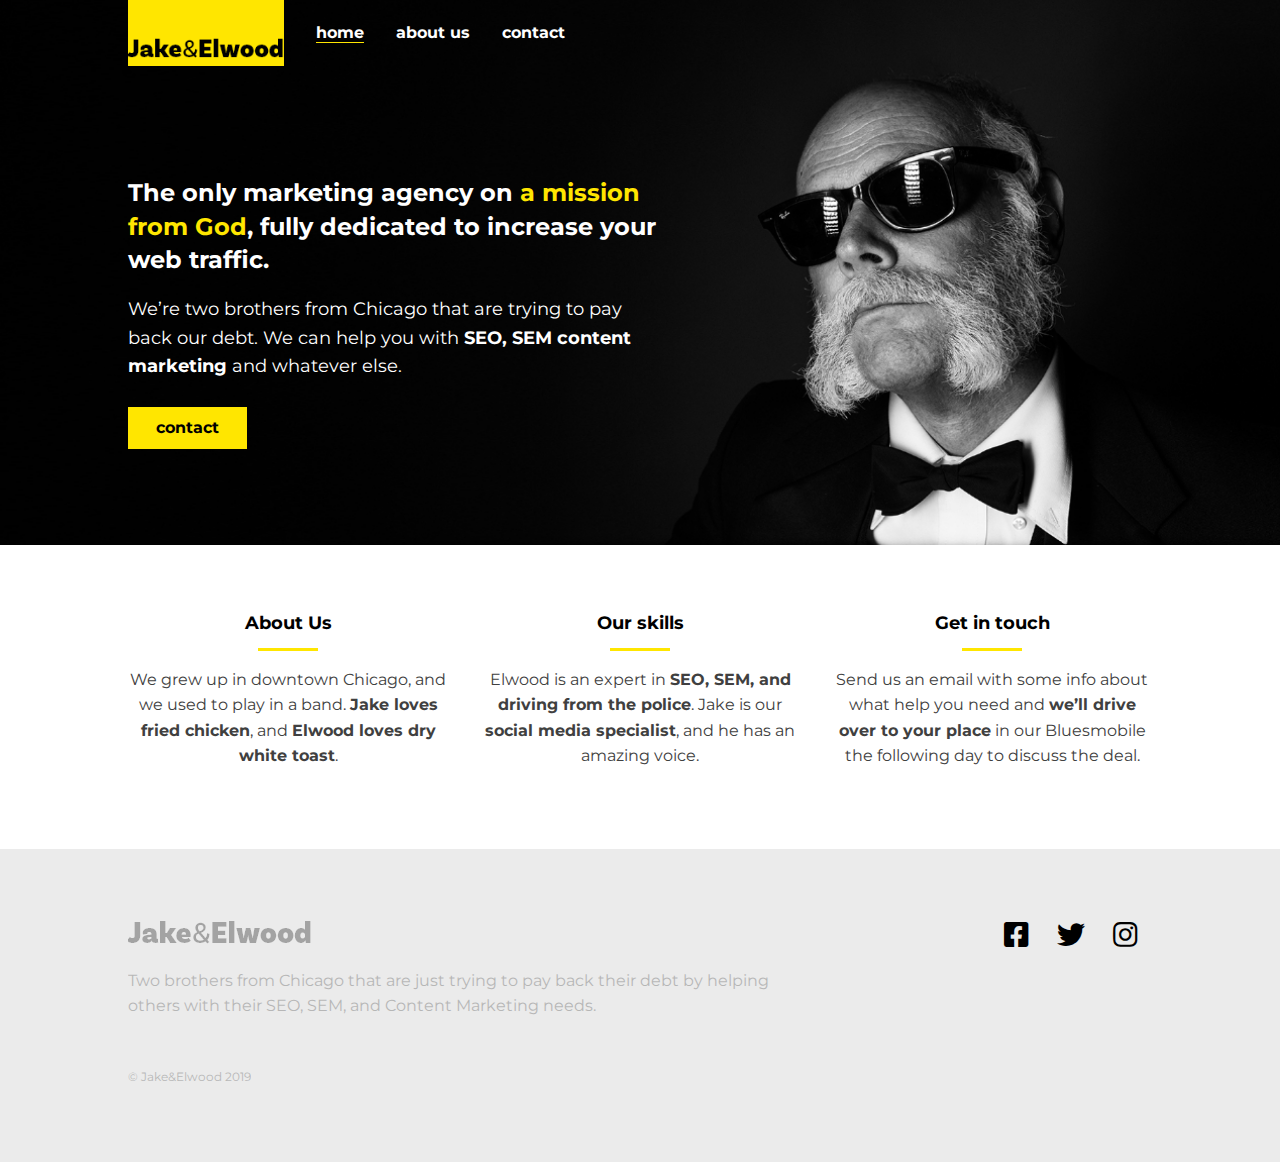
<file: index.html>
<!DOCTYPE html>
<html>
    <head>
        <link rel="stylesheet" href="normalize.css">
        <title>Jake & Elwood</title>
        <!-- viewport meta to render pages on mobile properly -->
        <meta name="viewport" content="width=device-width, initial-scale=1">
        <!-- link to google fonts -->
        <link href="https://fonts.googleapis.com/css?family=Montserrat:400,700&display=swap" rel="stylesheet">
        <!-- https://cdnjs.com/libraries/font-awesome -->
        <link href="https://cdnjs.cloudflare.com/ajax/libs/font-awesome/5.9.0/css/all.css" rel="stylesheet">
        <!-- link to my CSS -->
        <link href="css/style.css" rel="stylesheet">
    </head>
    <body>
        <header class="header header-home main-grid">
            <div class="header-content">
                <a class="logo-link" href="index.html"> <img src="img/logo.png" alt="" class="logo"> </a>
                <button aria-label="Open navigation" class="open-nav">&#9776;</button>
                <nav class="nav"> 
                    <button aria-label="Close navigation" class="close-nav">&times;</button>
                    <ul class="nav-list">
                        <li class="nav-item">
                            <a href="index.html" class="nav-link current">home</a>
                        </li>
                        <li class="nav-item">
                            <a href="about.html" class="nav-link">about us</a>
                        </li>
                        <li class="nav-item">
                            <a href="contact.html" class="nav-link">contact</a>
                        </li>
                    </ul>
                </nav>
            </div>
        </header>
        <main>
            <section class="hero main-grid">
                <h1 class="hero-title">The only marketing agency on <span class="accent-color">a mission from God</span>, fully dedicated to increase your web traffic. </h1>
                <p class="hero-subtitle">We’re two brothers from Chicago that are trying to pay back our debt. We can help you with <strong>SEO, SEM content marketing</strong> and whatever else.</p>
                <a href="contact.html" class="btn btn-primary">contact</a>
            </section>
            <section class="info main-grid">
                <div class="col">
                    <h2 class="section-title section-title-center">About Us</h2>
                    <p>We grew up in downtown Chicago, and we used to play in a band. <strong>Jake loves fried chicken</strong>, and <strong>Elwood loves dry white toast</strong>.</p>
                </div>
                <div class="col">
                    <h2 class="section-title section-title-center">Our skills</h2>
                    <p>Elwood is an expert in <strong>SEO, SEM, and driving from the police</strong>. Jake is our <strong>social media specialist</strong>, and he has an amazing voice.</p>
                </div>
                <div class="col">
                    <h2 class="section-title section-title-center">Get in touch</h2>
                    <p>Send us an email with some info about what help you need and <strong>we’ll drive over to your place</strong> in our Bluesmobile the following day to discuss the deal.</p>
                </div>
            </section>
        </main>
        <footer class="footer main-grid">
            <div class="footer-main">
                <img src="img/logo.png" alt="" class="footer-logo">
                <p class="footer-text">Two brothers from Chicago that are just trying to pay back their debt by helping others with their SEO, SEM, and Content Marketing needs.</p>
                <p class="footer-fineprint">© Jake&Elwood 2019</p>
            </div>
            <ul class="social-list">
                <li class="social-item">
                    <a href="#" class="social-link"><i class="fab fa-facebook-square"></i></a>
                </li>
                <li class="social-item">
                    <a href="#" class="social-link"><i class="fab fa-twitter"></i></a>
                </li>
                <li class="social-item">
                    <a href="#" class="social-link"><i class="fab fa-instagram"></i></a>
                </li>
            </ul>
        </footer>
        <script src="script.js"></script>
    </body>
</html>
</file>
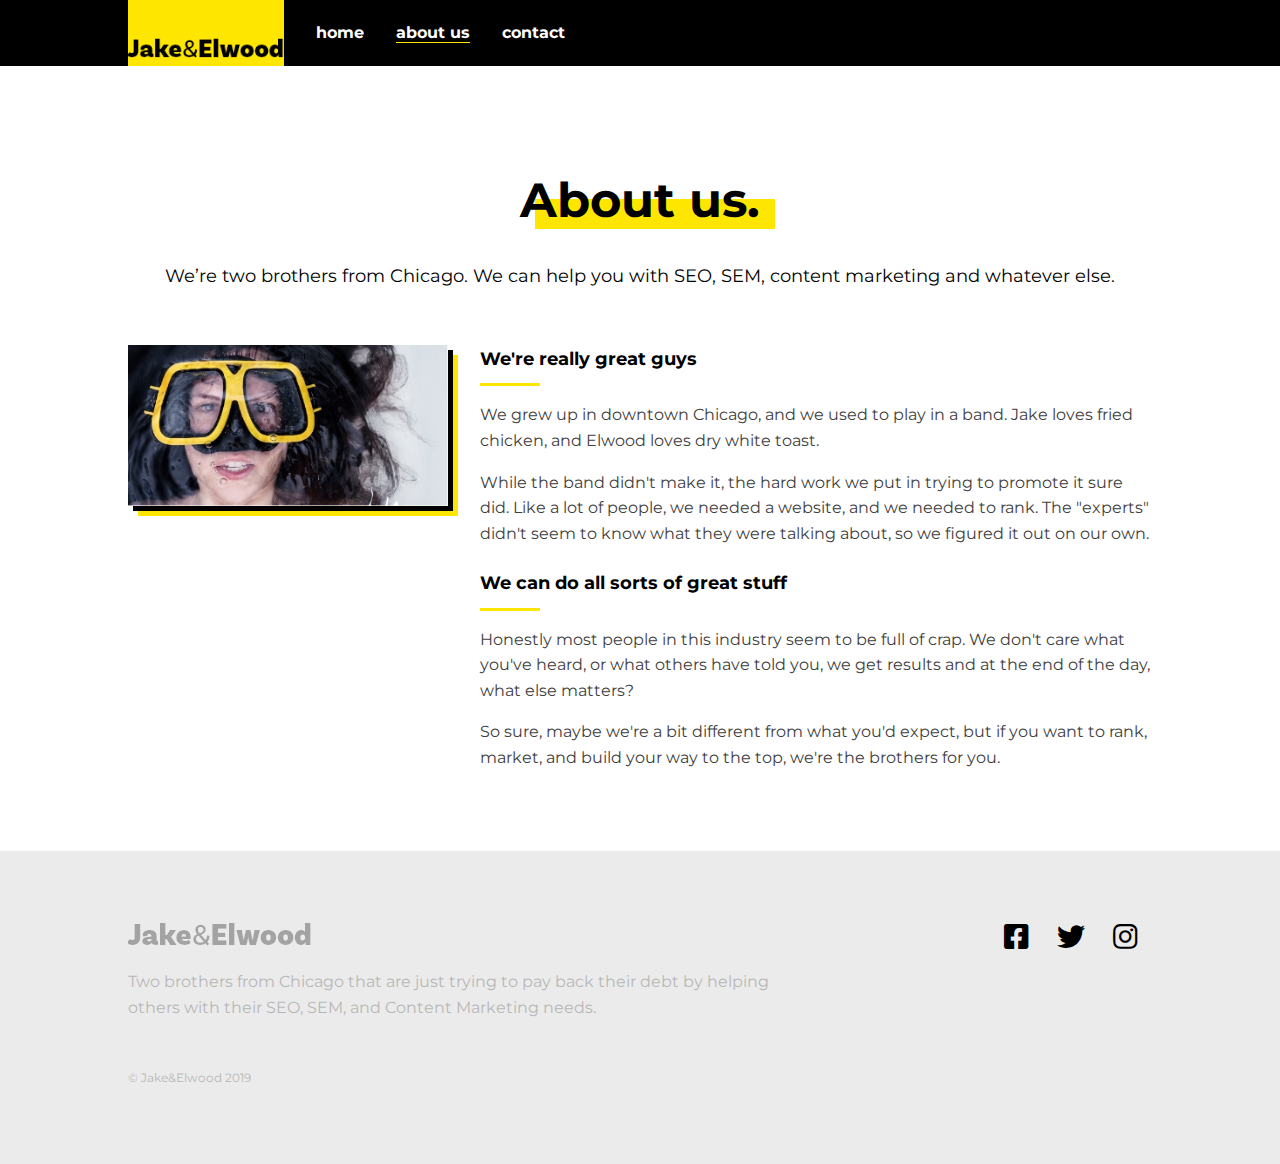
<file: about.html>
<!DOCTYPE html>
<html>
    <head><link rel="stylesheet" href="normalize.css">
        <title>Jake & Elwood</title>
        <!-- viewport meta to render pages on mobile properly -->
        <meta name="viewport" content="width=device-width, initial-scale=1">
        
        <!-- link to google fonts -->
        <link href="https://fonts.googleapis.com/css?family=Montserrat:400,700&display=swap" rel="stylesheet">
        
        <!-- https://cdnjs.com/libraries/font-awesome -->
        <link href="https://cdnjs.cloudflare.com/ajax/libs/font-awesome/5.9.0/css/all.css" rel="stylesheet">
        
        <!-- link to my CSS -->
        <link href="css/style.css" rel="stylesheet">
    </head>
     <body>
        <header class="header main-grid">
            <div class="header-content">
                <a class="logo-link" href="index.html">
                    <img src="img/logo.png" alt="" class="logo">
                </a>
                <button aria-label="Open navigation" class="open-nav">&#9776;</button>

                <nav class="nav"> 
                    <button aria-label="Close navigation" class="close-nav">&times;</button>
                    <ul class="nav-list">
                        <li class="nav-item"><a href="index.html" class="nav-link">home</a></li>
                        <li class="nav-item"><a href="about.html" class="nav-link current">about us</a></li>
                        <li class="nav-item"><a href="contact.html" class="nav-link">contact</a></li>
                    </ul>
                </nav>
                
                
            </div>
        </header>
        
        <main class="main-template main-grid">
            
            <h1 class="page-title">About us.</h1>
            <p class="subtitle">We’re two brothers from Chicago. We can help you with SEO, SEM, content marketing and whatever else.</p>
            
            <img class="main-image" src="img/about-me.jpg" alt="a man wearing goggles">
            
            <div class="main-text">
                <h2 class="section-title">We're really great guys</h2>
                <p>We grew up in downtown Chicago, and we used to play in a band. Jake loves fried chicken, and Elwood loves dry white toast. </p>
                <p>While the band didn't make it, the hard work we put in trying to promote it sure did. Like a lot of people, we needed a website, and we needed to rank. The "experts" didn't seem to know what they were talking about, so we figured it out on our own.</p>
                <h2 class="section-title">We can do all sorts of great stuff</h2>
                <p>Honestly most people in this industry seem to be full of crap. We don't care what you've heard, or what others have told you, we get results and at the end of the day, what else matters? </p>
                <p>So sure, maybe we're a bit different from what you'd expect, but if you want to rank, market, and build your way to the top, we're the brothers for you.</p>
            </div>
        
        </main>
        
        <footer class="footer main-grid">
            <div class="footer-main">
                <img src="img/logo.png" alt="" class="footer-logo">
                <p class="footer-text">Two brothers from Chicago that are just trying to pay back their debt by helping others with their SEO, SEM, and Content Marketing needs.</p>
                <p class="footer-fineprint">© Jake&Elwood 2019</p>
            </div>
            <ul class="social-list">
                <li class="social-item"><a href="#" class="social-link"><i class="fab fa-facebook-square"></i></a></li>
                <li class="social-item"><a href="#" class="social-link"><i class="fab fa-twitter"></i></a></li>
                <li class="social-item"><a href="#" class="social-link"><i class="fab fa-instagram"></i></a></li>
            </ul>
        </footer>
        
        
        <script src="script.js"></script>
    </body>
</html>
</file>
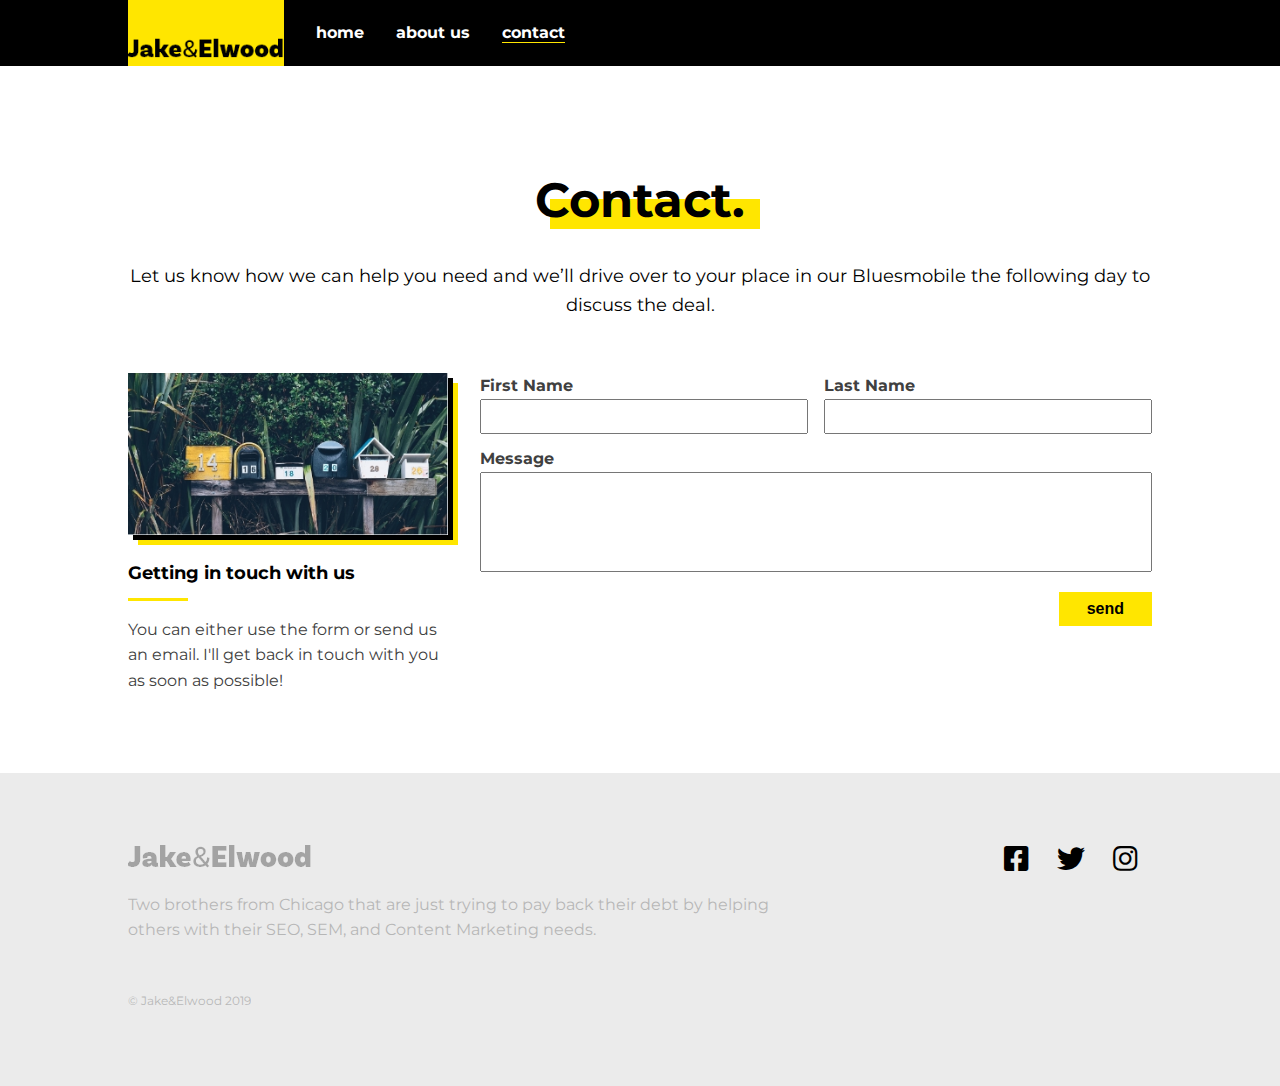
<file: contact.html>
<!DOCTYPE html>
<html>
    <head>
        <link rel="stylesheet" href="normalize.css">
        <title>Jake & Elwood</title>
        <!-- viewport meta to render pages on mobile properly -->
        <meta name="viewport" content="width=device-width, initial-scale=1">
        <!-- link to google fonts -->
        <link href="https://fonts.googleapis.com/css?family=Montserrat:400,700&display=swap" rel="stylesheet">
        <!-- https://cdnjs.com/libraries/font-awesome -->
        <link href="https://cdnjs.cloudflare.com/ajax/libs/font-awesome/5.9.0/css/all.css" rel="stylesheet">
        <!-- link to my CSS -->
        <link href="css/style.css" rel="stylesheet">
    </head>
    <body>
        <header class="header main-grid">
            <div class="header-content">
                <a class="logo-link" href="index.html"> <img src="img/logo.png" alt="" class="logo"> </a>
                <button aria-label="Open navigation" class="open-nav">&#9776;</button>
                <nav class="nav"> 
                    <button aria-label="Close navigation" class="close-nav">&times;</button>
                    <ul class="nav-list">
                        <li class="nav-item">
                            <a href="index.html" class="nav-link">home</a>
                        </li>
                        <li class="nav-item">
                            <a href="about.html" class="nav-link">about us</a>
                        </li>
                        <li class="nav-item">
                            <a href="contact.html" class="nav-link current">contact</a>
                        </li>
                    </ul>
                </nav>
            </div>
        </header>
        <main class="main-template main-grid">
            <h1 class="page-title">Contact.</h1>
            <p class="subtitle">Let us know how we can help you need and we’ll drive over to your place in our Bluesmobile the following day to discuss the deal.</p>
            <img class="main-image" src="img/contact.jpg" alt="a bunch of mailboxes">
            <div class="secondary-text">
                <h2 class="section-title">Getting in touch with us</h2>
                <p>You can either use the form or send us an email. I'll get back in touch with you as soon as possible!</p>
            </div>
            <div class="main-text">
                <form class="contact-form" action="contact.php" method="post">
                    <label class="fname-label" for="fname">First Name</label>
                    <input class="fname-input" id="fname" type="text">
                    <label class="lname-label" for="lname">Last Name</label>
                    <input class="lname-input" id="lname" type="text">
                    <label class="message-label" for="message">Message</label>
                    <textarea class="message-textarea" id="message"></textarea>
                    <button class="btn btn-primary btn-form">send</button>
                </form>
            </div>
        </main>
        <footer class="footer main-grid">
            <div class="footer-main">
                <img src="img/logo.png" alt="" class="footer-logo">
                <p class="footer-text">Two brothers from Chicago that are just trying to pay back their debt by helping others with their SEO, SEM, and Content Marketing needs.</p>
                <p class="footer-fineprint">© Jake&Elwood 2019</p>
            </div>
            <ul class="social-list">
                <li class="social-item">
                    <a href="#" class="social-link"><i class="fab fa-facebook-square"></i></a>
                </li>
                <li class="social-item">
                    <a href="#" class="social-link"><i class="fab fa-twitter"></i></a>
                </li>
                <li class="social-item">
                    <a href="#" class="social-link"><i class="fab fa-instagram"></i></a>
                </li>
            </ul>
        </footer>
        <script src="script.js"></script>
    </body>
</html>
</file>
<file: css/style.css>
* {
    box-sizing: border-box;
}

body {
    margin: 0;
    font-family: 'Montserrat', sans-serif;
    font-size: 1rem;
    color: #404040;
    line-height: 1.6;
}

img {
    max-width: 100%;
}

/* ==================
    Typography
===================== */
h1,
h2,
strong {
    font-weight: 700;
}

.accent-color {
    color: #FFE600;
}

.page-title,
.subtitle {
    grid-column: 2 / -2;
    color: #000;
    text-align: center;
}

.page-title {
    font-size: 3rem;
    margin-bottom: .5em;
    justify-self: center;
}

.page-title::after {
    content: '';
    display: block;
    width: 100%;
    height: 30px;
    background: #FFE600;
    margin-top: -40px;
    margin-left: 15px;
}

.subtitle {
    margin: .5em 0 3em;
    font-size: 1.125rem;
}

.hero-title {
    font-size: 1.5rem;
    line-height: 1.4;
    margin-bottom: 0;
}

.hero-subtitle {
    font-size: 1.125rem;
}

.section-title {
    font-size: 1.125rem;
    color: #000;
    margin-top: 1.25em;
}

.section-title::after {
    content: "";
    display: block;
    width: 60px;
    height: 3px;
    margin-top: 10px;
    background: #FFE600;
}

.section-title-center::after {
    margin-left: auto;
    margin-right: auto;
}

.section-title:first-child {
    margin-top: 0;
}

/* buttons */
.btn {
    padding: .5em 1.75em;
    font-weight: 700;
    margin-top: .5em;
    text-decoration: none;
    border: 0;
    cursor: pointer;
}

.btn-primary {
    background: #FFE600;
    color: #000;
    justify-self: start;
}

.btn-primary:hover,
.btn-primary:focus {
    background: #ffc400;
}

.btn-form {
    justify-self: end;
}

/* ==================
    general layout
===================== */
.main-grid {
    display: grid;
    grid-template-columns: minmax(1em, 1fr) minmax(0px, 500px) minmax(1em, 1fr);
    grid-column-gap: 2em;
}

@media (min-width: 600px) {
    .main-grid {
        grid-template-columns: minmax(1em, 1fr) repeat(3, minmax(150px, 320px)) minmax(1em, 1fr);
    }
}

/* navigation */
.header {
    background: black;
}

.header-home {
    background: transparent;
    position: absolute;
    width: 100%;
}

.header-content {
    display: flex;
    grid-column: 2 / -2;
}

.logo-link {
    background-color: #FFE600;
    padding-top: 2em;
}

.nav {
    position: fixed;
    background: #000;
    width: 100%;
    top: 0;
    right: 0;
    bottom: 0;
    left: 100%;
    transform: translateX(0);
    transition: transform 250ms;
}

.navigation-open {
    transform: translateX(-100%);
}

.nav-list {
    display: flex;
    list-style: none;
    margin: 0;
    padding: 0;
    height: 100%;
    align-items: center;
    justify-content: space-around;
    flex-direction: column;
}

.nav-link {
    color: #fff;
    text-decoration: none;
    font-size: 3rem;
    font-weight: 700;
}

.nav-link:hover,
.nav-link:focus {
    color: #FFE600;
}

.close-nav {
    border: 0;
    background: 0;
    color: #FFE600;
    font-weight: 700;
    font-size: 3rem;
    cursor: pointer;
    padding: .5em;
    position: absolute;
}

.open-nav {
    border: 0;
    background: 0;
    color: #fff;
    cursor: pointer;
    padding: .5em;
    margin-left: auto;
    font-size: 1.5em;
}

.current {
    border-bottom: 1px solid #FFE600;
}

@media (min-width: 600px) {
    .open-nav,
    .close-nav {
        display: none;
    }

    .nav {
        position: initial;
    }

    .nav-list {
        flex-direction: row;
        justify-content: flex-start;
    }

    .nav-item {
        margin-left: 2em;
    }

    .nav-link {
        font-size: 1rem;
    }

    .header-home .nav {
        background: transparent;
    }
}

/* footer */
.footer {
    background: #ebebeb;
    padding: 4em 0;
    text-align: center;
    grid-template-areas: ". social ."
        ". main .";
}

.footer-main,
.social-list {
    grid-column: 2 / -2;
}

.footer-logo,
.footer-text,
.footer-fineprint {
    opacity: .3;
}

.footer-main {
    grid-area: main;
}

.footer-fineprint {
    font-size: .75rem;
    margin-top: 4em;
}

.social-list {
    grid-area: social;
    list-style: none;
    padding: 0;
    margin: 0 0 2em;
    display: flex;
    justify-content: center;
}

.social-link {
    color: #000;
    font-size: 1.75rem;
    margin: 0 .5em;
}

.social-link:hover {
    color: #777;
}

@media (min-width: 600px) {
    .footer {
        grid-template-areas: ". main main social .";
    }

    .footer-main {
        text-align: left;
    }

    .social-list {
        justify-content: flex-end;
    }
}

/* ==================
    hero area
===================== */
.hero {
    background-image: url('../img/hero-bg.jpg');
    background-size: cover;
    background-position: bottom;
    padding: 8em 0 4em;
    color: #fff;
}

.hero > * {
    grid-column: 2 / -2;
}

@media (min-width: 400px) {
    .hero > * {
        margin-right: 20%;
    }
}

@media (min-width: 600px) {
    .hero {
        padding: 10em 0 6em;
    }

    .hero > * {
        grid-column: 2 / span 2;
    }
}

/* ==================
    info section
===================== */
.info {
    padding: 4em 0;
    text-align: center;
}

.col {
    grid-column: 2 / -2;
}

@media (min-width: 600px) {
    .col {
        grid-column: span 1;
    }

    .col:first-child {
        grid-column: 2 / span 1;
    }
}

/* ==================
    template page
===================== */
.main-template {
    padding: 4em 0;
}

.main-template > * {
    grid-column: 2 / -2;
}

.main-image {
    margin-bottom: 1.5em;
    box-shadow: 5px 5px 0px black, 10px 10px 0 #FFE600;
}

@media (min-width: 600px) {
    .main-image,
    .secondary-text {
        grid-column: 2;
    }

    .main-text {
        grid-column: 3 / span 2;
        grid-row: span 2;
    }

    .secondary-text {
        order: 2;
    }
}

/* ==================
    form
===================== */
.contact-form {
    display: grid;
}

label {
    font-weight: 700;
}

input,
textarea {
    margin-bottom: .75em;
    padding: .4em;
    font-family: inherit;
}

textarea {
    resize: none;
    height: 100px;
}

@media (min-width: 600px) {
    .contact-form {
        grid-template-columns: repeat(2, 1fr);
        grid-auto-flow: dense;
        grid-column-gap: 1em;
    }

    .fname-label,
    .fname-input {
        grid-column: 1;
    }

    .lname-label,
    .lname-input {
        grid-column: 2;
    }

    .message-label,
    .message-textarea {
        grid-column: span 2;
    }

    .btn-form {
        grid-column: 2;
    }
}
</file>
